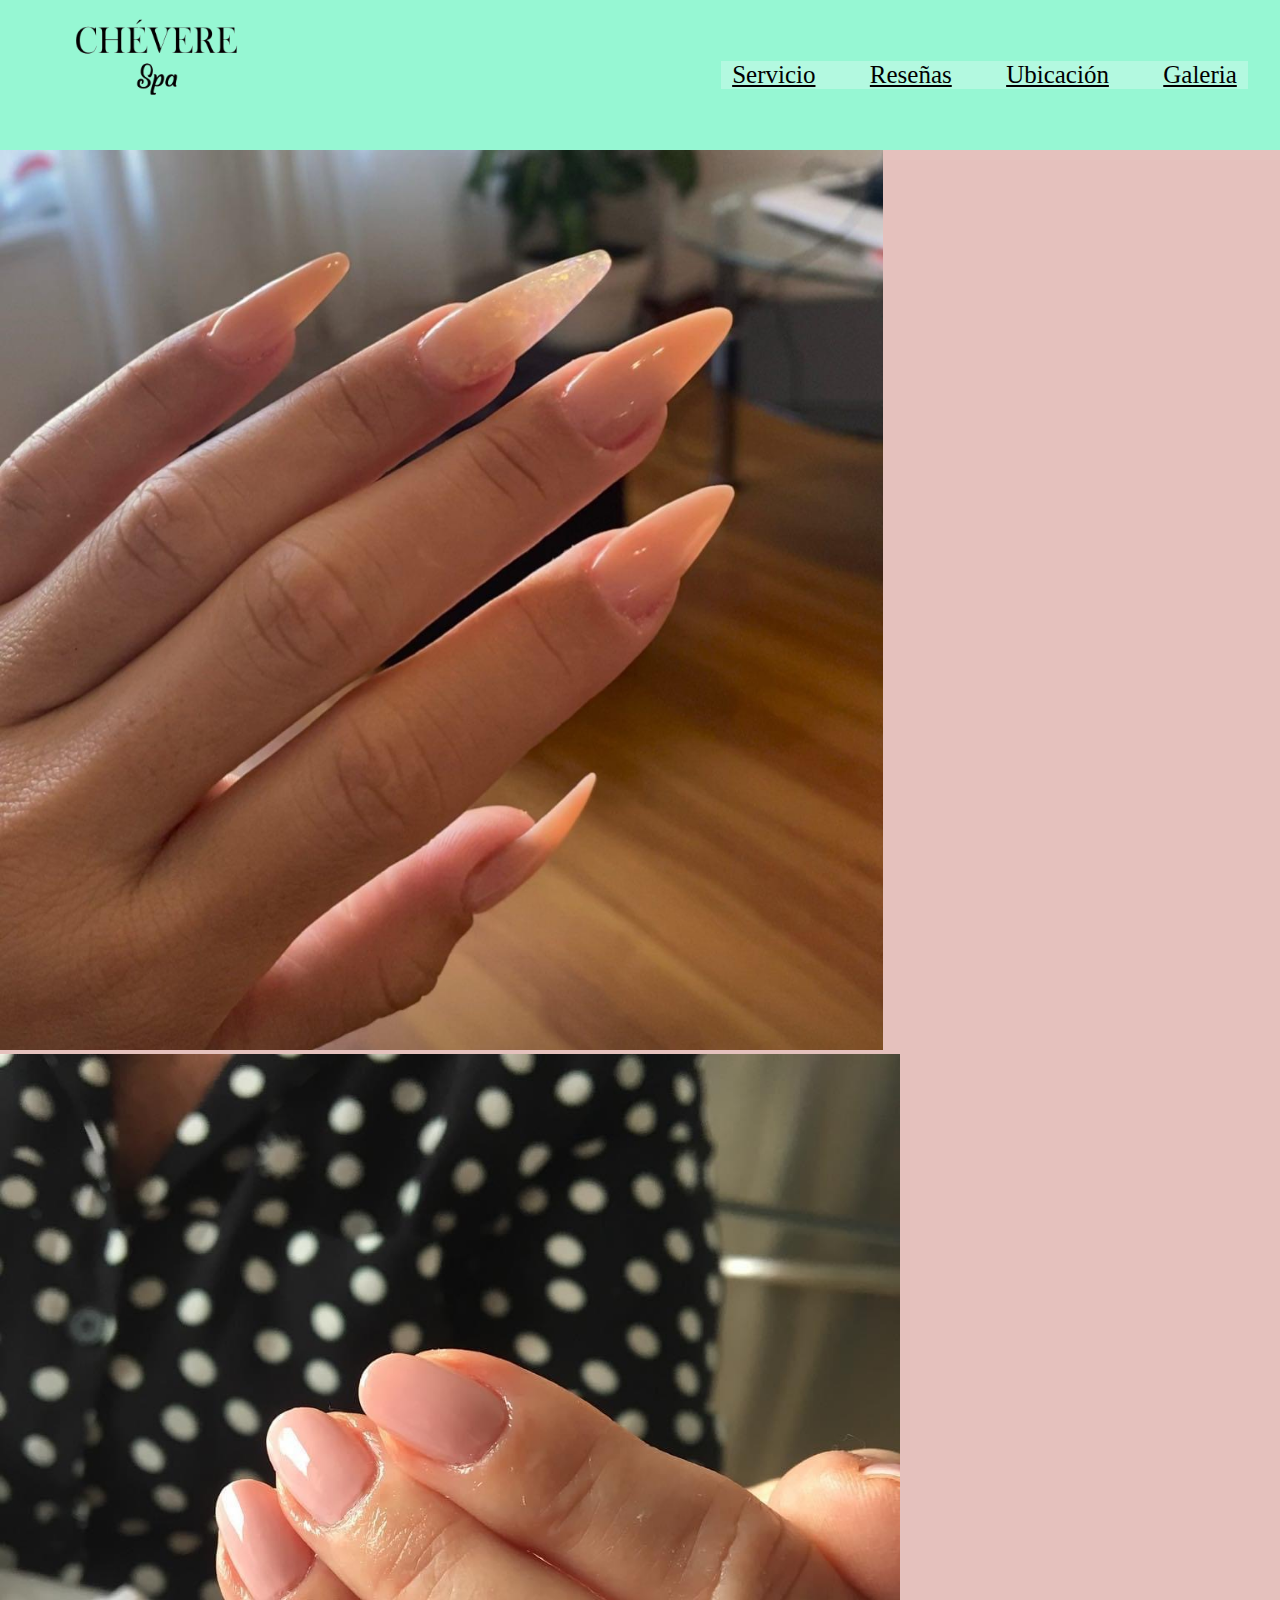
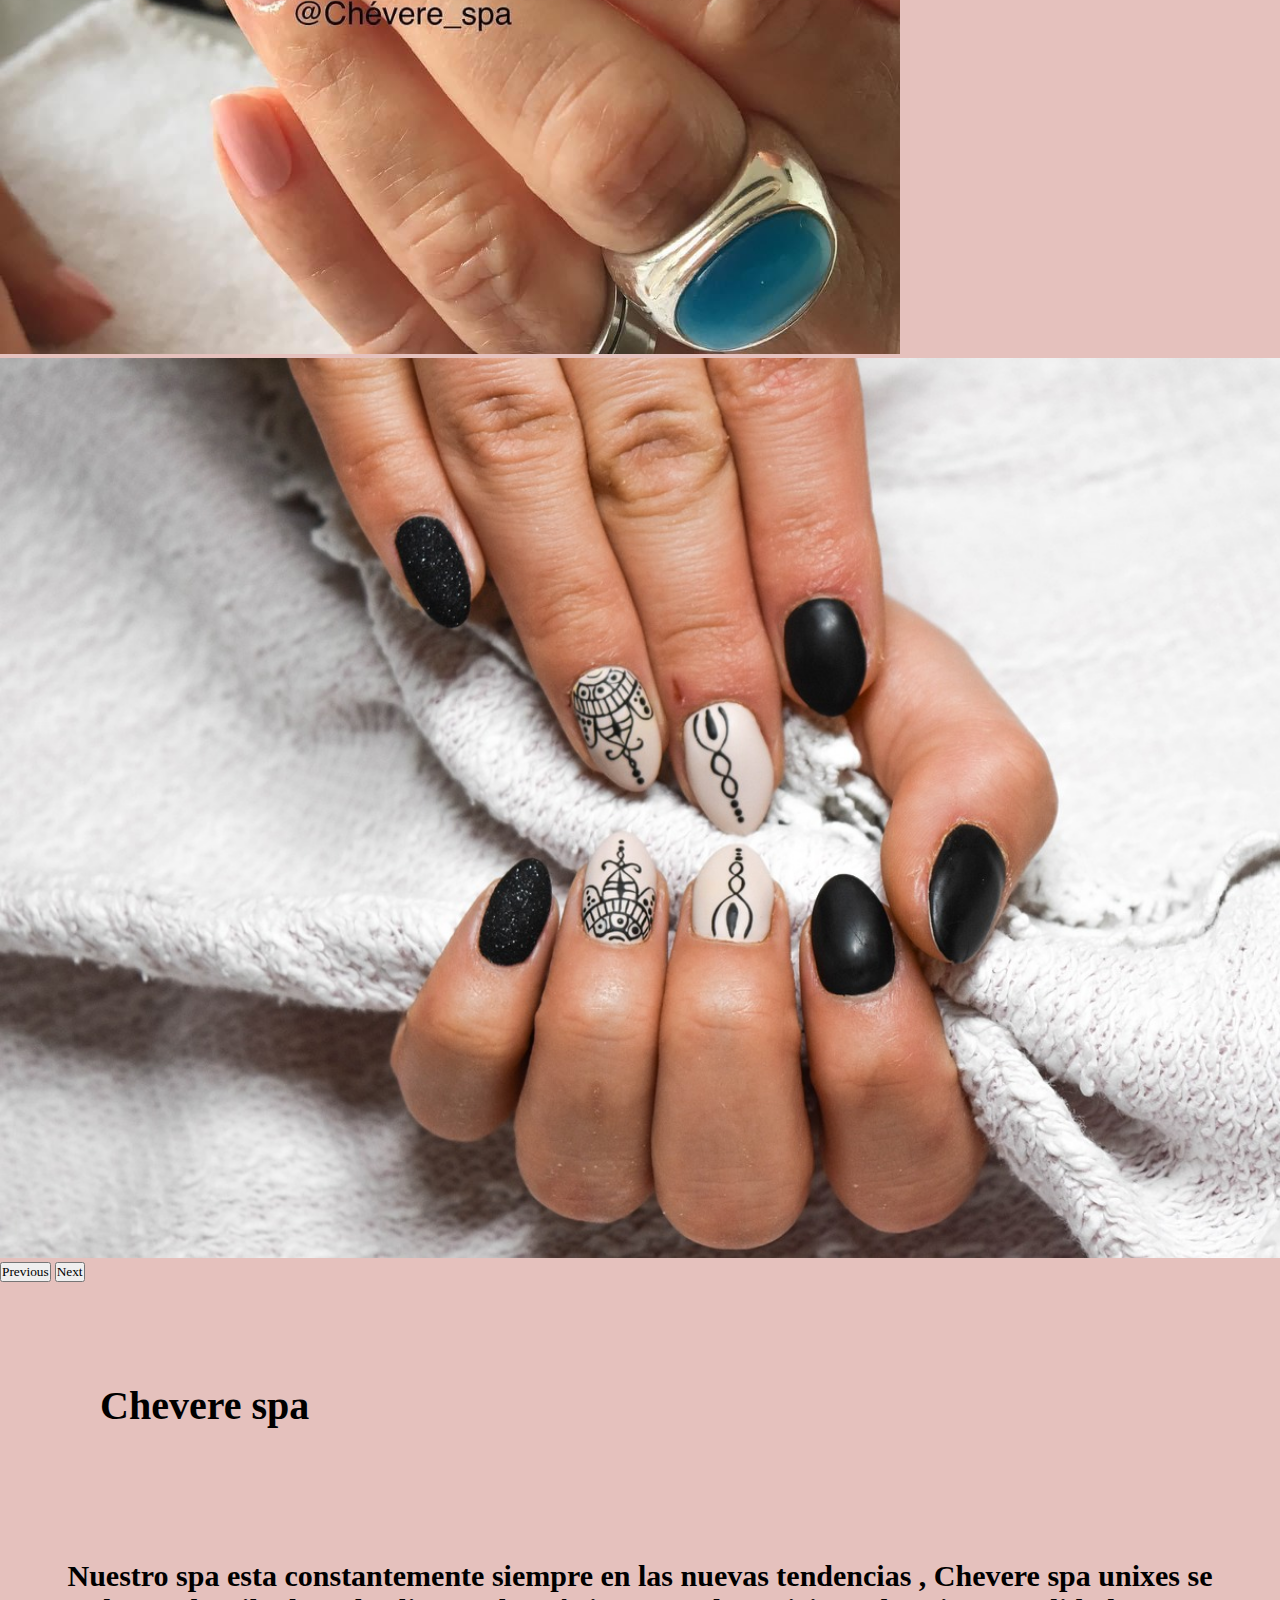
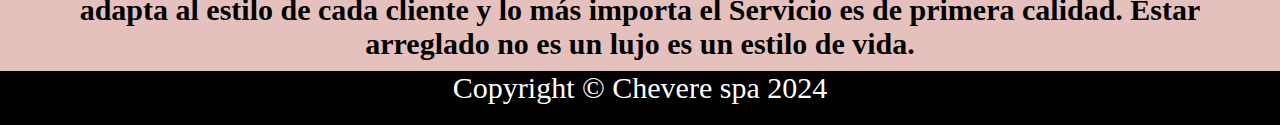
<file: index.html>
<!DOCTYPE html>
<html lang="es">
    <head>
        <meta charset="UTF-8" />
        <meta name="viewport" content="width=device-width, initial-scale=1.0" />
        <link rel="stylesheet" href="https://cdnjs.cloudflare.com/ajax/libs/font-awesome/6.5.1/css/all.min.css" integrity="sha512-DTOQO9RWCH3ppGqcWaEA1BIZOC6xxalwEsw9c2QQeAIftl+Vegovlnee1c9QX4TctnWMn13TZye+giMm8e2LwA==" crossorigin="anonymous" referrerpolicy="no-referrer" />
	    <link href="https://cdn.jsdelivr.net/npm/bootstrap@5.2.3/dist/css/bootstrap.min.css" rel="stylesheet" integrity="sha384-rbsA2VBKQhggwzxH7pPCaAqO46MgnOM80zW1RWuH61DGLwZJEdK2Kadq2F9CUG65" crossorigin="anonymous">
      <meta name="descriptio" content="El mejor spa de todo Buenos aires">
      <meta name="keywords" content="SPA, UÑAS, MANICURIA, PEDICURIA, CEJAS">
        <link rel="stylesheet" href="CSS/Estilos.css"/>
        <title>Chevere spa</title>
    </head>
    <body style="background-color: #e5c1bd;">
        <header class="header">
            <nav class="navbar">
                <img  style="width: 250px; height: 250px;margin-top: -50px;" src="IMG/ChevereSpaHeaderIndex.png" alt="">

                <label class="label_hamburguesa" for="menu_hamburguesa">
                    <svg
                        xmlns="http://www.w3.org/2000/svg"
                        width="35"
                        height="35"
                        fill="currentColor"
                        class="list_icon"
                        viewBox="0 0 16 16"
						
                    >
                        <path
                            fill-rule="evenodd"
                            d="M2.5 12a.5.5 0 0 1 .5-.5h10a.5.5 0 0 1 0 1H3a.5.5 0 0 1-.5-.5zm0-4a.5.5 0 0 1 .5-.5h10a.5.5 0 0 1 0 1H3a.5.5 0 0 1-.5-.5zm0-4a.5.5 0 0 1 .5-.5h10a.5.5 0 0 1 0 1H3a.5.5 0 0 1-.5-.5z"
                        />
                    </svg>
                </label>

                <input class="menu_hamburguesa" type="checkbox" name="" id="menu_hamburguesa">

                <ul class="ul_links" >

                    <li class="li_links">
                        <a href="PAGES/Servicio.html" class="link">Servicio</a>
                    </li>
                    <li class="li_links">
                        <a href="PAGES/Reseñas.html" class="link">Reseñas</a>
                    </li>
                    <li class="li_links">
                        <a href="PAGES/Ubicación.html" class="link">Ubicación</a>
                    </li>
					
					         <li class="li_links">
                        <a href="PAGES/Galeria.html" class="link">Galeria</a>
                    </li>

                </ul>
            </nav>
        </header>

        <div class="DivIndexCarousel">
          <div id="carouselExampleControls" class="carousel slide" data-bs-ride="carousel">
            <div class="carousel-inner">
              <div class="carousel-item active">
                <img src="IMG/CarruselIndex.JPG" class="d-block w-100" alt="Manos pintadas">
              </div>
              <div class="carousel-item">
                <img src="IMG/CarruselIndex2.JPG" class="d-block w-100"  alt="Manos pintadas">
              </div>
              <div class="carousel-item">
                <img src="IMG/CarruselIndex3.jpg" class="d-block w-100"  alt="Manos pintadas">
              </div>
            </div>
            <button class="carousel-control-prev" type="button" data-bs-target="#carouselExampleControls" data-bs-slide="prev">
              <span class="carousel-control-prev-icon" aria-hidden="true"></span>
              <span class="visually-hidden">Previous</span>
            </button>
            <button class="carousel-control-next" type="button" data-bs-target="#carouselExampleControls" data-bs-slide="next">
              <span class="carousel-control-next-icon" aria-hidden="true"></span>
              <span class="visually-hidden">Next</span>
            </button>
          </div>
        </div>
  
  <main>
        <div class="H12Index">
          <h1>Chevere spa</h1>
  
          <h2>Nuestro spa esta constantemente siempre en las nuevas tendencias ,  Chevere spa unixes se adapta al estilo de cada cliente y lo más importa el Servicio  es de primera calidad.
          Estar arreglado no es un lujo es un estilo de vida.</h2>
        </div>
      </main>

        <footer col-lg-4="" col-md-3="" col-sm-12="">
          <p>Copyright © Chevere spa 2024 </p>
          <div class="redes">
              <a href="pages/contactos.html">
                  <i class="fa-brands fa-instagram"></i>
              </a>
              <a href="pages/contactos.html">
                  <i class="fa-brands fa-facebook"></i>
              </a>
              <a href="pages/contactos.html">
                  <i class="fa-brands fa-twitter"></i>
              </a>
              <a href="pages/contactos.html">
                  <i class="fa-brands fa-whatsapp"></i>
              </a>  
          </div>
      </footer>

		<script src="https://cdn.jsdelivr.net/npm/bootstrap@5.2.3/dist/js/bootstrap.bundle.min.js" integrity="sha384-kenU1KFdBIe4zVF0s0G1M5b4hcpxyD9F7jL+jjXkk+Q2h455rYXK/7HAuoJl+0I4" crossorigin="anonymous"></script>
    </body>
</html>
</file>
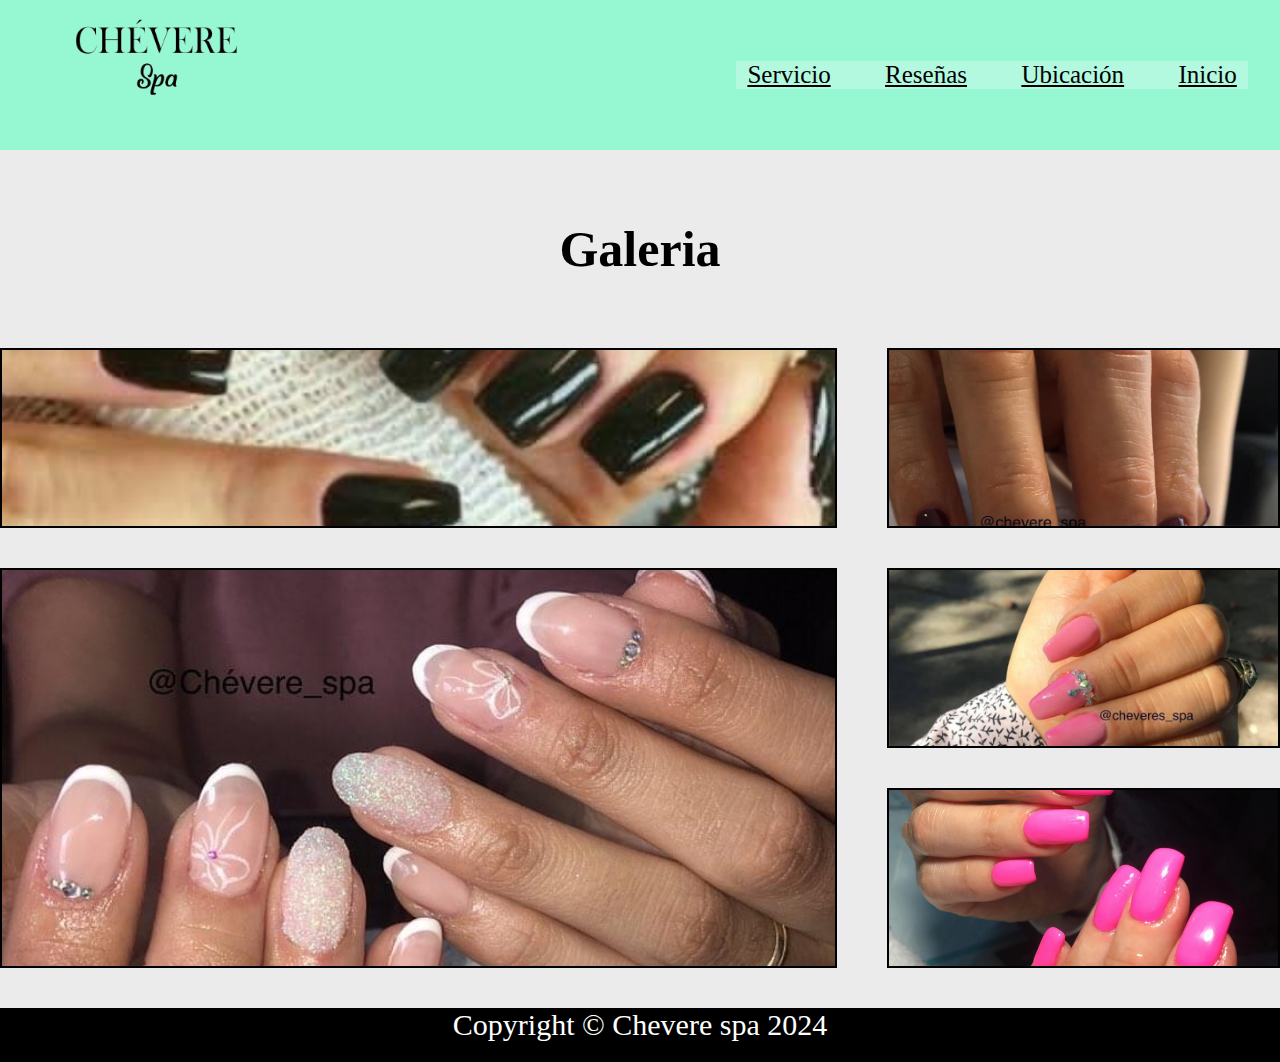
<file: PAGES/Galeria.html>
<!DOCTYPE html>
<html lang="es">
    <head>
        <meta charset="UTF-8" />
        <meta name="viewport" content="width=device-width, initial-scale=1.0" />
        <link rel="stylesheet" href="https://cdnjs.cloudflare.com/ajax/libs/font-awesome/6.5.1/css/all.min.css" integrity="sha512-DTOQO9RWCH3ppGqcWaEA1BIZOC6xxalwEsw9c2QQeAIftl+Vegovlnee1c9QX4TctnWMn13TZye+giMm8e2LwA==" crossorigin="anonymous" referrerpolicy="no-referrer" />
        <meta name="descriptio" content="Revisa nuestros trabajos">
      <meta name="keywords" content="SPA, UÑAS, MANICURIA, PEDICURIA, CEJAS, UBICACION, SERVICIO, RESEÑAS, 5 ESTRELLAS, GALERIA">
        <link rel="stylesheet" href="../CSS/Estilos.css"/>
        <title>Chevere spa</title>
    </head>
    <body style="background-color: #ebebeb;">
        <header class="header">
            <nav class="navbar">
                <img  style="width: 250px; height: 250px;margin-top: -50px;" src="../IMG/ChevereSpaHeaderIndex.png" alt="">

                <label class="label_hamburguesa" for="menu_hamburguesa">
                    <svg
                        xmlns="http://www.w3.org/2000/svg"
                        width="35"
                        height="35"
                        fill="currentColor"
                        class="list_icon"
                        viewBox="0 0 16 16"
						
                    >
                        <path
                            fill-rule="evenodd"
                            d="M2.5 12a.5.5 0 0 1 .5-.5h10a.5.5 0 0 1 0 1H3a.5.5 0 0 1-.5-.5zm0-4a.5.5 0 0 1 .5-.5h10a.5.5 0 0 1 0 1H3a.5.5 0 0 1-.5-.5zm0-4a.5.5 0 0 1 .5-.5h10a.5.5 0 0 1 0 1H3a.5.5 0 0 1-.5-.5z"
                        />
                    </svg>
                </label>

                <input class="menu_hamburguesa" type="checkbox" name="" id="menu_hamburguesa">

                <ul class="ul_links" >
                    <li class="li_links">
                        <a href="Servicio.html" class="link">Servicio</a>
                    </li>
                    <li class="li_links">
                        <a href="Reseñas.html" class="link">Reseñas</a>
                    </li>
                    <li class="li_links">
                        <a href="Ubicación.html" class="link">Ubicación</a>
                    </li>
					
					<li class="li_links">
                        <a href="../index.html" class="link">Inicio</a>
                    </li>


                </ul>
            </nav>
        </header>

        <div>
            <h1 class="H1Galeria">
                Galeria
            </h1>
        </div>

        <div class="galeria">
            <div class="item item1"></div>
            <div class="item item2"></div>
            <div class="item item3"></div>
            <div class="item item4"></div>
            <div class="item item5"></div>
         </div>

         <footer col-lg-4="" col-md-3="" col-sm-12="">
            <p>Copyright © Chevere spa 2024 </p>
            <div class="redes">
                <a href="pages/contactos.html">
                    <i class="fa-brands fa-instagram"></i>
                </a>
                <a href="pages/contactos.html">
                    <i class="fa-brands fa-facebook"></i>
                </a>
                <a href="pages/contactos.html">
                    <i class="fa-brands fa-twitter"></i>
                </a>
                <a href="pages/contactos.html">
                    <i class="fa-brands fa-whatsapp"></i>
                </a>  
            </div>
        </footer>
    </body>
</html>
</file>
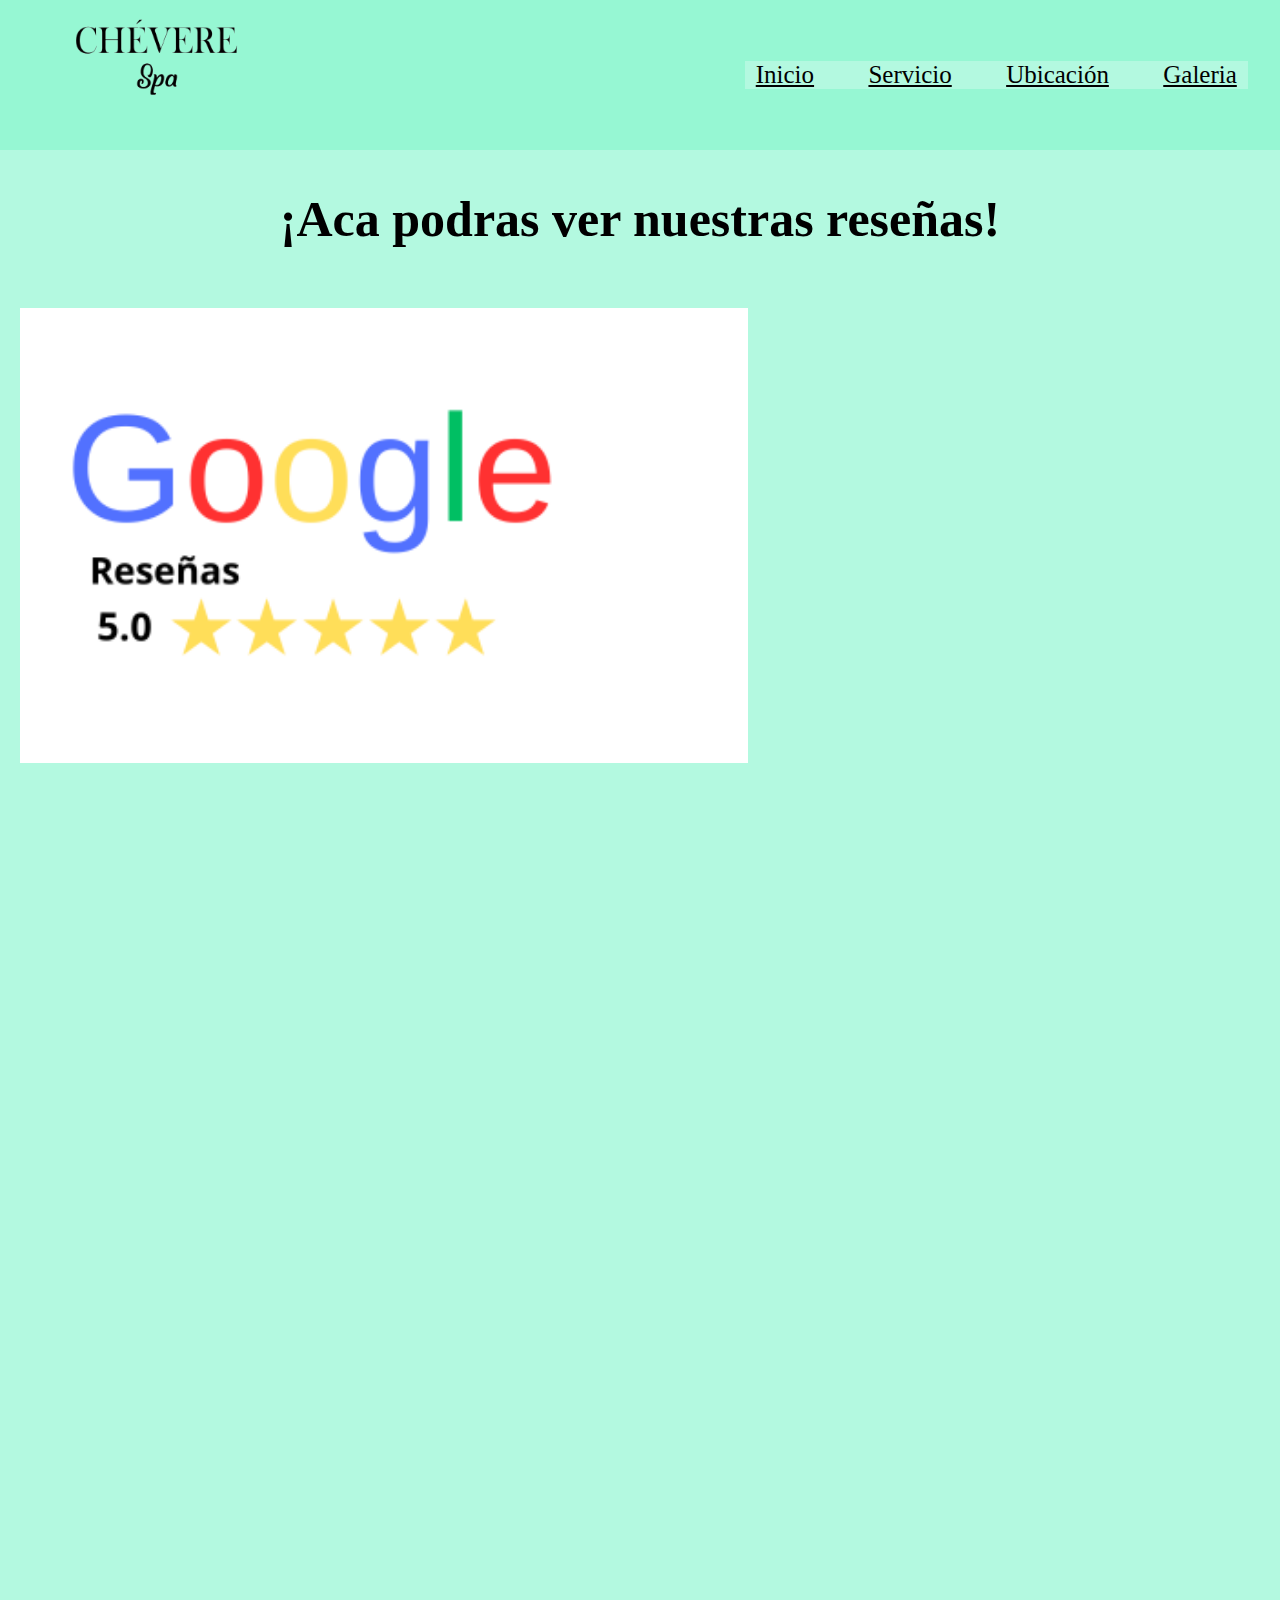
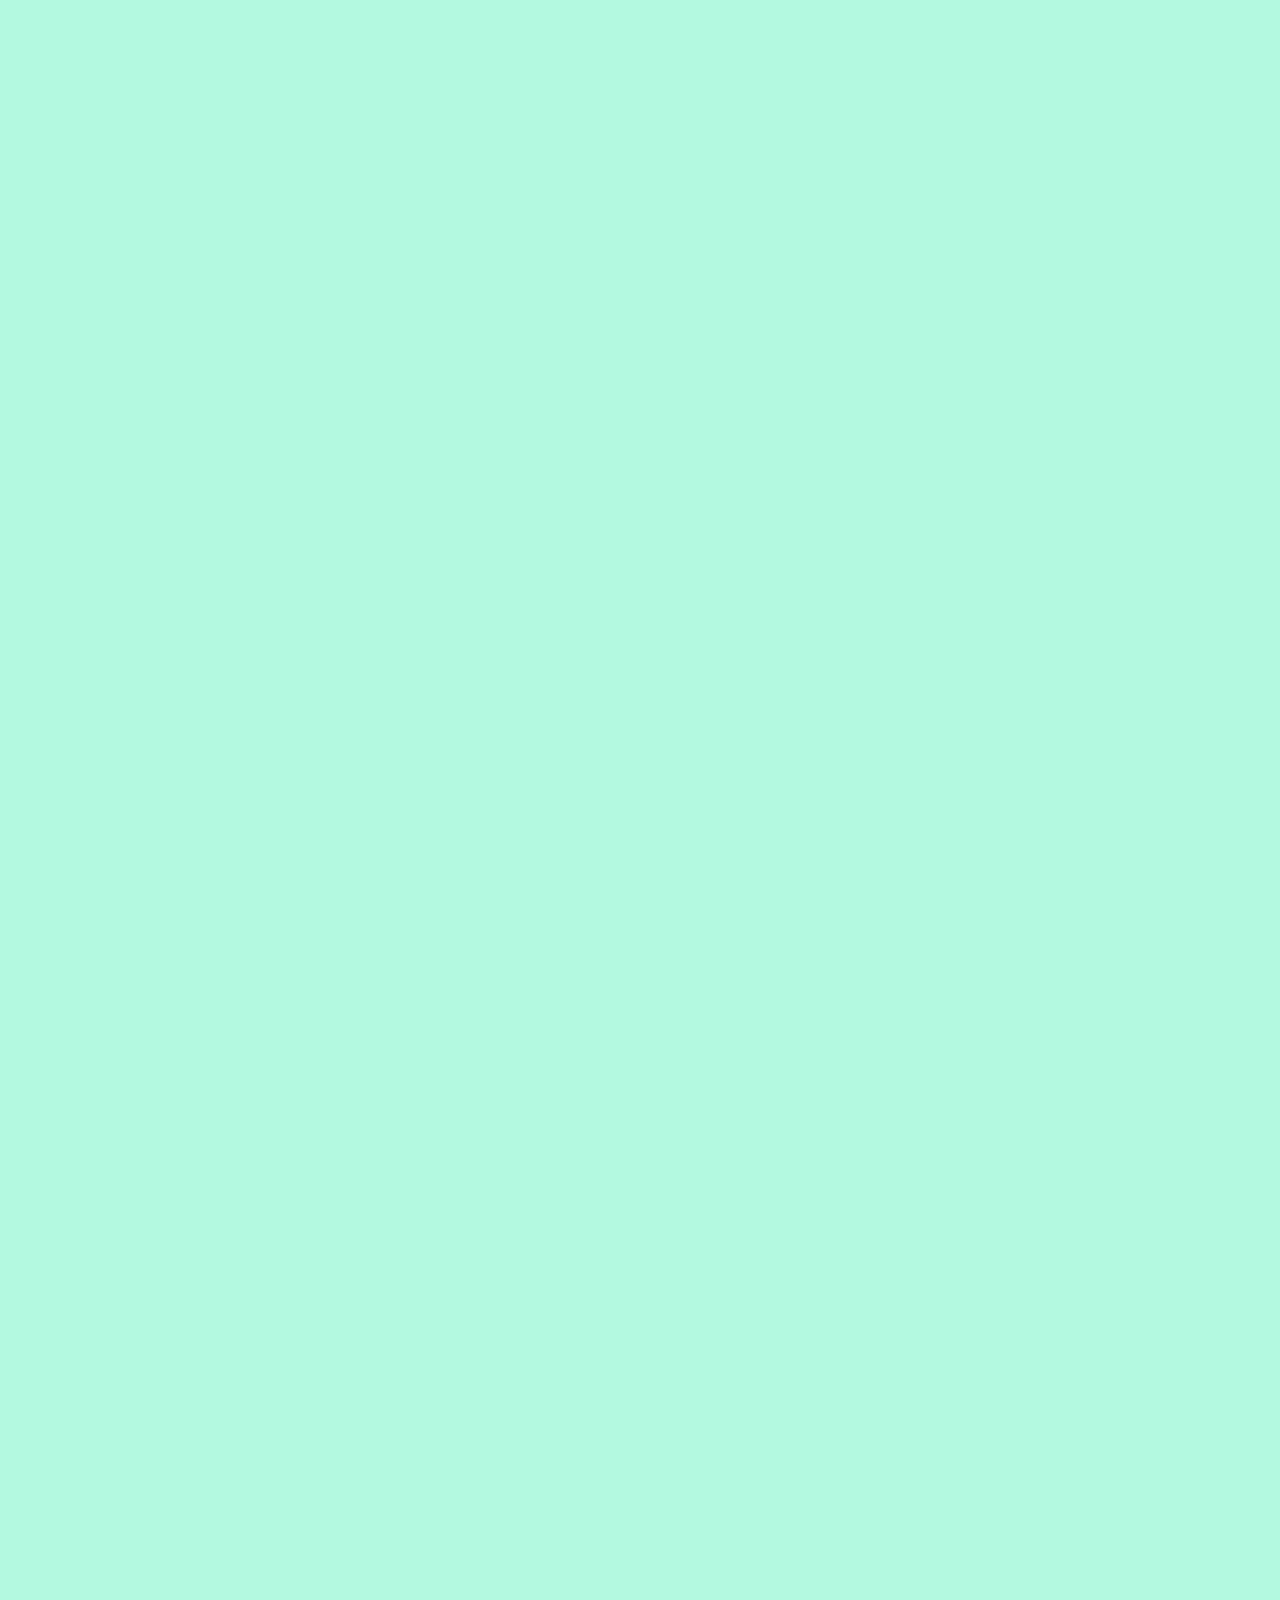
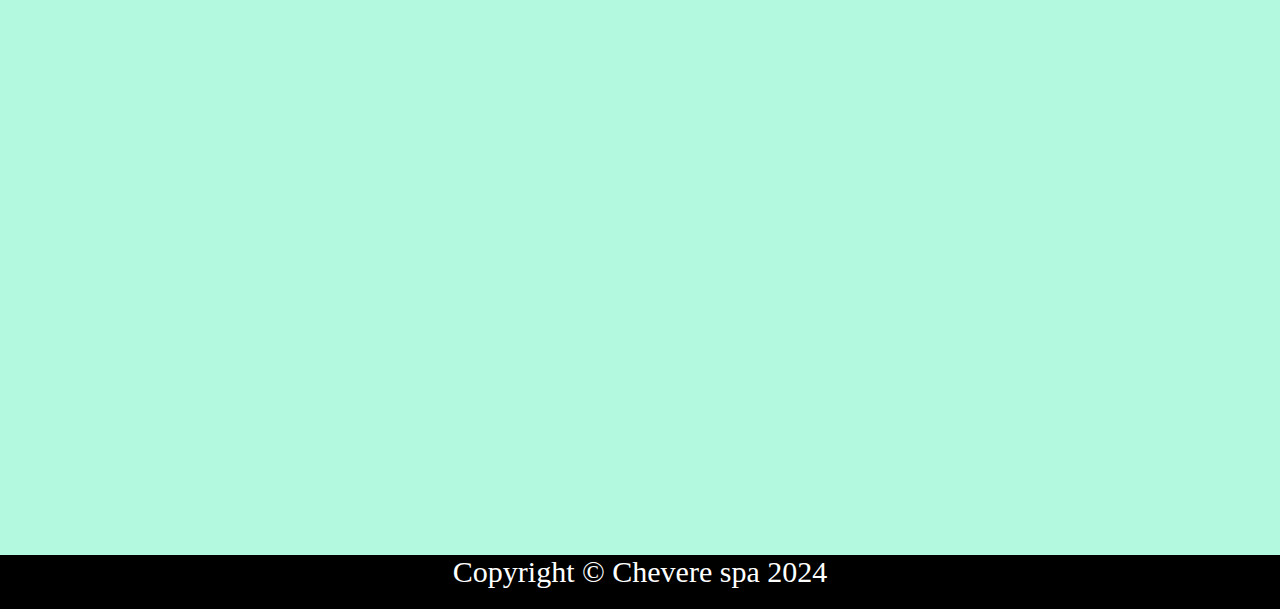
<file: PAGES/Reseñas.html>
<!DOCTYPE html>
<html lang="es">
    <head>
        <meta charset="UTF-8" />
        <meta name="viewport" content="width=device-width, initial-scale=1.0">
        <link rel="stylesheet" href="https://cdnjs.cloudflare.com/ajax/libs/font-awesome/6.5.1/css/all.min.css" integrity="sha512-DTOQO9RWCH3ppGqcWaEA1BIZOC6xxalwEsw9c2QQeAIftl+Vegovlnee1c9QX4TctnWMn13TZye+giMm8e2LwA==" crossorigin="anonymous" referrerpolicy="no-referrer" />
        <link href="https://unpkg.com/aos@2.3.1/dist/aos.css" rel="stylesheet">
        <script src="https://unpkg.com/aos@2.3.1/dist/aos.js"></script>
        <meta name="descriptio" content="Revisa nuestras reseñas 5 estrelas!!">
      <meta name="keywords" content="SPA, UÑAS, MANICURIA, PEDICURIA, CEJAS, UBICACION, SERVICIO, RESEÑAS, 5 ESTRELLAS">
        <link rel="stylesheet" href="../CSS/Estilos.css"/>
        <title>Chevere spa</title>
    </head>
    <body>
        <header class="header">
            <nav class="navbar">
                <img  style="width: 250px; height: 250px;margin-top: -50px;" src="../IMG/ChevereSpaHeaderIndex.png" alt="">

                <label class="label_hamburguesa" for="menu_hamburguesa">
                    <svg
                        xmlns="http://www.w3.org/2000/svg"
                        width="35"
                        height="35"
                        fill="currentColor"
                        class="list_icon"
                        viewBox="0 0 16 16"
						
                    >
                        <path
                            fill-rule="evenodd"
                            d="M2.5 12a.5.5 0 0 1 .5-.5h10a.5.5 0 0 1 0 1H3a.5.5 0 0 1-.5-.5zm0-4a.5.5 0 0 1 .5-.5h10a.5.5 0 0 1 0 1H3a.5.5 0 0 1-.5-.5zm0-4a.5.5 0 0 1 .5-.5h10a.5.5 0 0 1 0 1H3a.5.5 0 0 1-.5-.5z"
                        />
                    </svg>
                </label>

                <input class="menu_hamburguesa" type="checkbox" name="" id="menu_hamburguesa">

                <ul class="ul_links" >

                    <li class="li_links">
                        <a href="../index.html" class="link">Inicio</a>
                    </li>
                    <li class="li_links">
                        <a href="Servicio.html" class="link">Servicio</a>
                    </li>
                    <li class="li_links">
                        <a href="Ubicación.html" class="link">Ubicación</a>
                    </li>
					
					<li class="li_links">
                        <a href="Galeria.html" class="link">Galeria</a>
                    </li>

                </ul>
            </nav>
        </header>

        <h1>¡Aca podras ver nuestras reseñas!</h1>

        <div>
            <img class="ImgGoogleReseñas" src="../IMG/Google.png" alt="Imagen de google reseñas con 5 estrellas">
        </div>

            <div class="Reseñas">
                <img class="ReseñasImg1" data-aos="zoom-in" style="background-position: center;" src="../IMG/Camila.png"  alt="Reseñas de google">
            </div>

            <div class="Reseñas">
                <img class="ReseñasImg2" data-aos="zoom-in" src="../IMG/Gonzalo.png" alt="Reseñas de google">
            </div>

            <div class="Reseñas">
                <img class="ReseñasImg3" data-aos="zoom-in" src="../IMG/Mariana.png" alt="Reseñas de google">
            </div>

            <div class="Reseñas">
                <img class="ReseñasImg4" data-aos="zoom-in" src="../IMG/Martina.png" alt="Reseñas de google">
            </div>

            <div class="Reseñas">
                <img class="ReseñasImg5" data-aos="zoom-in" src="../IMG/Natalia.png" alt="Reseñas de google">
            </div>

            <div class="Reseñas">
                <img class="ReseñasImg6" data-aos="zoom-in" src="../IMG/Naza.png" alt="Reseñas de google">
            </div>


            <footer col-lg-4="" col-md-3="" col-sm-12="">
                <p>Copyright © Chevere spa 2024 </p>
                <div class="redes">
                    <a href="pages/contactos.html">
                        <i class="fa-brands fa-instagram"></i>
                    </a>
                    <a href="pages/contactos.html">
                        <i class="fa-brands fa-facebook"></i>
                    </a>
                    <a href="pages/contactos.html">
                        <i class="fa-brands fa-twitter"></i>
                    </a>
                    <a href="pages/contactos.html">
                        <i class="fa-brands fa-whatsapp"></i>
                    </a>  
                </div>
            </footer>

            <script>
                AOS.init();
              </script>


    </body>
</html>
</file>
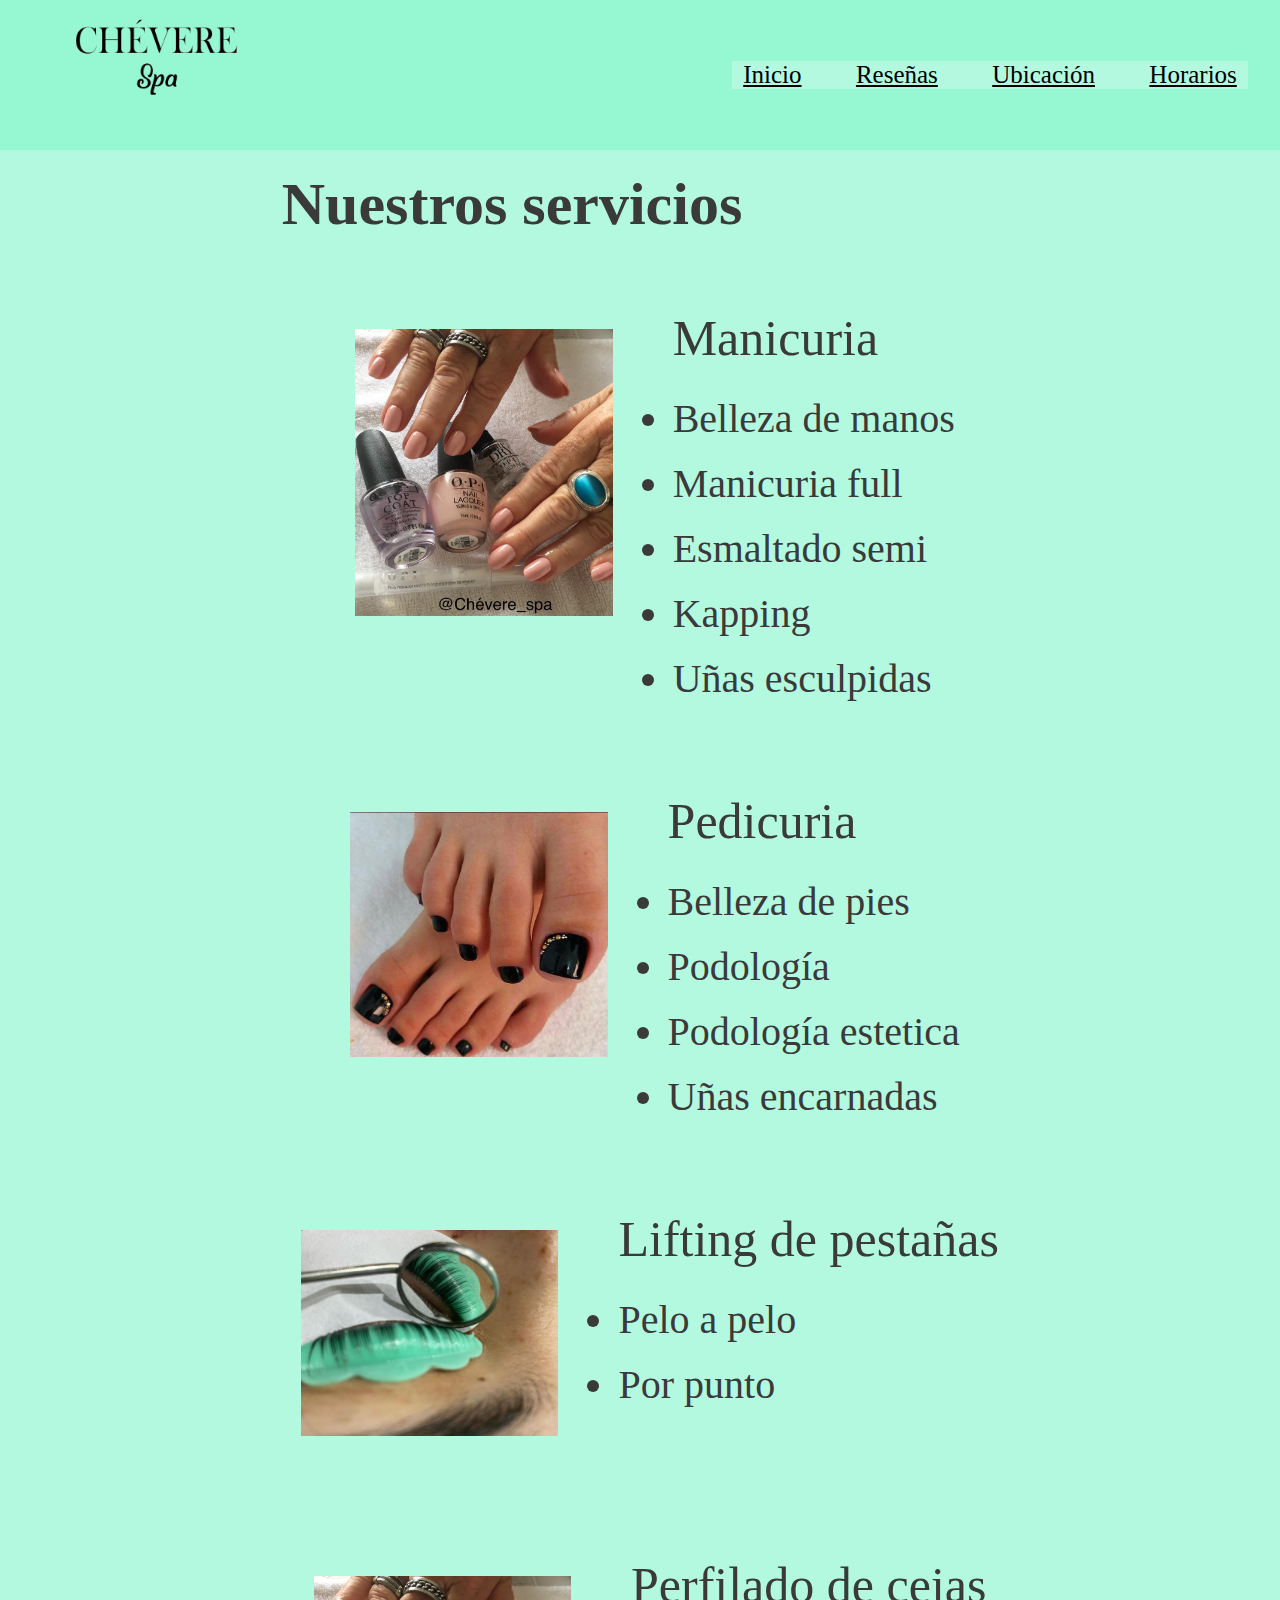
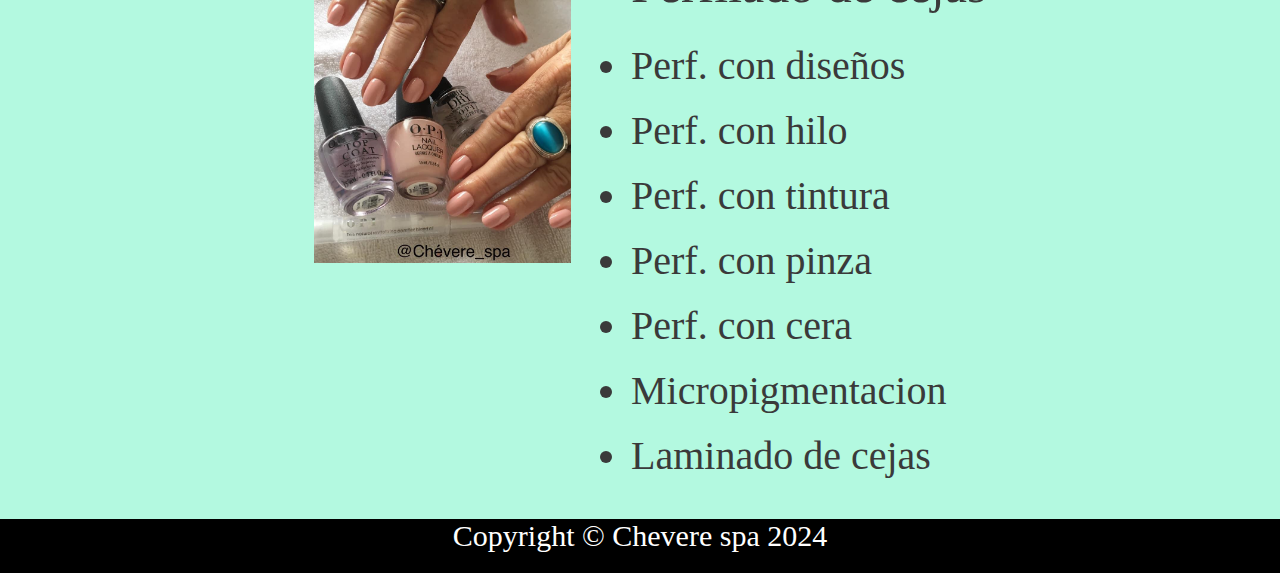
<file: PAGES/Servicio.html>
<!DOCTYPE html>
<html lang="es">
    <head>
        <meta charset="UTF-8" />
        <meta name="viewport" content="width=device-width, initial-scale=1.0" />
        <link rel="stylesheet" href="https://cdnjs.cloudflare.com/ajax/libs/font-awesome/6.5.1/css/all.min.css" integrity="sha512-DTOQO9RWCH3ppGqcWaEA1BIZOC6xxalwEsw9c2QQeAIftl+Vegovlnee1c9QX4TctnWMn13TZye+giMm8e2LwA==" crossorigin="anonymous" referrerpolicy="no-referrer" />
        <meta name="descriptio" content="Revisa nuestro servicios">
      <meta name="keywords" content="SPA, UÑAS, MANICURIA, PEDICURIA, CEJAS, UBICACION, SERVICIO">
        <link rel="stylesheet" href="../CSS/Estilos.css"/>
        <title>Chevere spa</title>
    </head>
    <body>
        <header class="header">
            <nav class="navbar">
                <img  style="width: 250px; height: 250px;margin-top: -50px;" src="../IMG/ChevereSpaHeaderIndex.png" alt="">

                <label class="label_hamburguesa" for="menu_hamburguesa">
                    <svg
                        xmlns="http://www.w3.org/2000/svg"
                        width="35"
                        height="35"
                        fill="currentColor"
                        class="list_icon"
                        viewBox="0 0 16 16"
						
                    >
                        <path
                            fill-rule="evenodd"
                            d="M2.5 12a.5.5 0 0 1 .5-.5h10a.5.5 0 0 1 0 1H3a.5.5 0 0 1-.5-.5zm0-4a.5.5 0 0 1 .5-.5h10a.5.5 0 0 1 0 1H3a.5.5 0 0 1-.5-.5zm0-4a.5.5 0 0 1 .5-.5h10a.5.5 0 0 1 0 1H3a.5.5 0 0 1-.5-.5z"
                        />
                    </svg>
                </label>

                <input class="menu_hamburguesa" type="checkbox" name="" id="menu_hamburguesa">

                <ul class="ul_links" >

                    <li class="li_links">
                        <a href="../index.html" class="link">Inicio</a>
                    </li>
                    <li class="li_links">
                        <a href="Reseñas.html" class="link">Reseñas</a>
                    </li>
                    <li class="li_links">
                        <a href="Ubicación.html" class="link">Ubicación</a>
                    </li>
					
					<li class="li_links">
                        <a href="Horarios.html" class="link">Horarios</a>
                    </li>

                </ul>
            </nav>
        </header>

        <main>

        <div>

            <h1 class="H1Servicios">Nuestros servicios</h1>
            
        </div>

        <div class="Manicuria">
            <img class="ImgsServicios" src="../IMG/Manicuria Servicio.JPG" alt="Manicuria">
        <div class="PLiServicios">
            <p class="PServicios">Manicuria</p>
            <br>
            <li class="LisServicios">Belleza de manos</li>
            <br>
            <li class="LisServicios">Manicuria full</li>
            <br>
            <li class="LisServicios">Esmaltado semi</li>
            <br>
            <li class="LisServicios">Kapping</li>
            <br>
            <li class="LisServicios">Uñas esculpidas</li>
        </div>

    </div>

        <div class="Manicuria">
                <img class="ImgsServicios" src="../IMG/PedicuriaServicios.JPG" alt="Pedicura">
            <div class="PLiServicios">
                <p class="PServicios">Pedicuria</p>
                <br>
                <li class="LisServicios">Belleza de pies</li>
                <br>
                <li class="LisServicios">Podología</li>
                <br>
                <li class="LisServicios">Podología estetica</li>
                <br>
                <li class="LisServicios">Uñas encarnadas</li>
            </div>

        </div>

        <div class="Manicuria">
            <img class="ImgsServicios" src="../IMG/LiftingServicio.jpg" alt="Lifting de pestañas">
            <div class="PLiServicios">
            <p class="PServicios">Lifting de pestañas</p>
            <br>
            <li class="LisServicios">Pelo a pelo</li>
            <br>
            <li class="LisServicios">Por punto</li>
            <br>
        </div>

        </div>

        <div class="Manicuria">
            <img class="ImgsServicios" src="../IMG/Manicuria Servicio.JPG" alt="Perfilado de cejas">
            <div class="PLiServicios">
            <p class="PServicios">Perfilado de cejas</p>
            <br>
            <li class="LisServicios">Perf. con diseños</li>
            <br>
            <li class="LisServicios">Perf. con hilo</li>
            <br>
            <li class="LisServicios">Perf. con tintura</li>
            <br>
            <li class="LisServicios">Perf. con pinza</li>
            <br>
            <li class="LisServicios">Perf. con cera</li>
            <br>
            <li class="LisServicios">Micropigmentacion</li>
            <br>
            <li class="LisServicios">Laminado de cejas</li>
            </div>
          

        </div>
    </main>


        <footer col-lg-4="" col-md-3="" col-sm-12="">
            <p>Copyright © Chevere spa 2024 </p>
            <div class="redes">
                <a href="pages/contactos.html">
                    <i class="fa-brands fa-instagram"></i>
                </a>
                <a href="pages/contactos.html">
                    <i class="fa-brands fa-facebook"></i>
                </a>
                <a href="pages/contactos.html">
                    <i class="fa-brands fa-twitter"></i>
                </a>
                <a href="pages/contactos.html">
                    <i class="fa-brands fa-whatsapp"></i>
                </a>  
            </div>
        </footer>
    
    </body>
</html>
</file>
<file: CSS/Estilos.css>
@charset "UTF-8";
* {
  margin: 0;
  padding: 0;
  box-sizing: border-box;
  font-family: "Playfair Display", serif;
}
* footer {
  height: auto;
  width: 60%;
  background-color: #000000;
  text-align: center;
  color: #fff;
  text-decoration: none;
  bottom: 0;
}
* footer p {
  font-size: 30px;
  margin-bottom: 20px;
}

:root {
  --color_primario: #96f7d3;
  --color_primario_suave: #b3f9e0;
  --color_blanco: #fff;
  --altura_header: 150px;
  --padding_left_right: 2rem;
  --ancho_maximo: 1200px;
}

f a {
  text-decoration: none;
}

ol, ul {
  list-style: none;
}

.header {
  height: var(--altura_header);
  background-color: var(--color_primario);
}

.navbar {
  height: 100%;
  display: flex;
  justify-content: space-between;
  align-items: center;
  flex-wrap: wrap;
  padding: 0 var(--padding_left_right);
}

.menu_hamburguesa {
  display: none;
}

.menu_hamburguesa:checked + .ul_links {
  height: calc(100vh - var(--altura_header));
}

.list_icon {
  color: black;
  cursor: pointer;
}

.ul_links {
  width: 100%;
  background-color: var(--color_primario_suave);
  position: absolute;
  z-index: 1;
  top: var(--altura_header);
  left: 0;
  height: 0;
  overflow: hidden;
  /* height: calc(100vh - var(--altura_header)); */
  display: flex;
  flex-direction: column;
  justify-content: center;
  align-items: center;
  gap: 3rem;
  transition: all 0.3s;
}

.link {
  font-size: 50px;
  color: black;
}

@media (min-width: 768px) {
  .label_hamburguesa {
    display: none;
  }
  .ul_links {
    position: static;
    width: auto;
    height: auto;
    flex-direction: row;
    gap: 2rem;
    margin-top: -50px;
    margin-left: -150px;
  }
  .link {
    font-size: 1rem;
    transition: all 0.3s;
    padding: 0.2rem 0.7rem;
  }
  a:hover {
    background-color: white;
  }
}
@media (min-width: 1200px) {
  .label_hamburguesa {
    display: none;
  }
  .ul_links {
    position: static;
    width: auto;
    height: auto;
    flex-direction: row;
    gap: 2rem;
    margin-top: -50px;
    margin-left: -150px;
  }
  .ul_links a {
    font-size: 25px;
  }
}
.d-block {
  height: 500px;
}

@media (min-width: 768px) {
  .d-block {
    height: 900px;
  }
}
@media (min-width: 1300px) {
  .d-block {
    height: 1100px;
  }
}
main .H12Index {
  text-align: center;
  padding: 20px;
}

@media (min-width: 1621px) {
  .H12Index {
    padding: 50px;
  }
}
footer {
  height: auto;
  width: 100%;
  background-color: #000000;
  text-align: center;
  color: #fff;
  text-decoration: none;
}
footer p {
  font-size: 30px;
  margin-bottom: 20px;
}
footer .redes i {
  color: #fff;
  font-size: 50px;
  letter-spacing: 15px;
}
footer footer a:hover {
  color:   #c0ecf6;
}

.H1Servicios {
  font-size: 60px;
  text-align: center;
  color: #3a3a3a;
  padding: 20px;
}

@media (min-width: 768px) {
  .H1Servicios {
    width: 80%;
    background-color: #b3f9e0;
    margin: 0 auto;
    background-position: center;
  }
}
main .Manicuria {
  padding: 30px;
}
main .Manicuria .ImgsServicios {
  height: 20%;
  width: 100%;
  padding: 10px;
  border-radius: 25px;
}
@media (min-width: 768px) {
  main .Manicuria .ImgsServicios {
    height: 20px;
    width: 40px;
    padding: 40px;
  }
}
main .Manicuria .PLiServicios .PServicios {
  font-size: 40px;
  color: #3a3a3a;
  padding: 10px;
}
main .Manicuria .PLiServicios .LisServicios {
  font-size: 20px;
  color: #3a3a3a;
  margin-left: 10px;
}

@media (min-width: 768px) {
  main .Manicuria {
    width: 80%;
    display: flex;
    justify-content: center;
    background-color: #b3f9e0;
    margin: 0 auto;
    background-position: center;
  }
  main .Manicuria .ImgsServicios {
    display: flex;
    display: block;
    width: 35%;
    height: 30%;
  }
  main .Manicuria .PLiServicios {
    padding: 10px;
  }
  main .Manicuria .PLiServicios .PServicios {
    font-size: 50px;
  }
  main .Manicuria .PLiServicios .LisServicios {
    font-size: 40px;
  }
}
body {
  display: flex;
  flex-direction: column;
}
body h1 {
  font-size: 50px;
  padding: 40px;
  text-align: center;
}
body .ImgGoogleReseñas {
  display: flex;
  justify-content: center;
  padding: 20px;
  width: 100%;
  max-width: 768px;
}
body .Reseñas {
  margin: 10px;
}
body .Reseñas .ReseñasImg1 {
  border: 2px solid black;
  width: 100%;
  max-width: 760px;
}
body .Reseñas .ReseñasImg2 {
  border: 2px solid black;
  width: 100%;
  max-width: 760px;
}
body .Reseñas .ReseñasImg3 {
  border: 2px solid black;
  width: 100%;
  max-width: 760px;
}
body .Reseñas .ReseñasImg4 {
  border: 2px solid black;
  width: 100%;
  max-width: 760px;
}
body .Reseñas .ReseñasImg5 {
  border: 2px solid black;
  width: 100%;
  max-width: 760px;
}
body .Reseñas .ReseñasImg6 {
  border: 2px solid black;
  width: 100%;
  max-width: 760px;
}
@media (min-width: 768px) {
  body .Reseñas .ReseñasImg1 {
    border: 2px solid black;
    height: 30%;
    width: 50%;
    margin: 40px;
    float: left;
  }
  body .Reseñas .ReseñasImg2 {
    border: 2px solid black;
    height: 30%;
    width: 50%;
    margin: 40px;
    float: right;
  }
  body .Reseñas .ReseñasImg3 {
    border: 2px solid black;
    height: 30%;
    width: 50%;
    margin: 40px;
    float: left;
  }
  body .Reseñas .ReseñasImg4 {
    border: 2px solid black;
    height: 30%;
    width: 50%;
    margin: 40px;
    float: right;
  }
  body .Reseñas .ReseñasImg5 {
    border: 2px solid black;
    height: 30%;
    width: 50%;
    margin: 40px;
    float: left;
  }
  body .Reseñas .ReseñasImg6 {
    border: 2px solid black;
    height: 30%;
    width: 50%;
    margin: 40px;
    float: right;
  }
}
body footer {
  height: auto;
  width: 100%;
  background-color: #000000;
  text-align: center;
  color: #fff;
  text-decoration: none;
}
body footer p {
  font-size: 30px;
  margin-bottom: 20px;
}
body footer .redes i {
  color: #fff;
  font-size: 50px;
  letter-spacing: 15px;
}
body footer footer a:hover {
  color: #c0ecf6;
}

.H1Galeria {
  text-align: center;
  justify-content: center;
  margin: 30px;
}

.galeria {
  display: flex;
  flex-wrap: wrap;
  height: auto;
  display: grid;
  grid-template-columns: 1fr;
  grid-template-rows: repeat(5, 400px);
  grid-template-areas: "img1" "img2" "img3" "img4" "img5" "img6";
  margin-bottom: 20px;
}
.galeria .item {
  border: 2px solid black;
  padding: 50px;
}
.galeria .item1 {
  grid-area: img1;
  background-image: url(../IMG/Galeria1.JPG);
  background-size: cover;
  background-position: center;
  margin-bottom: 20px;
}
.galeria .item2 {
  grid-area: img2;
  background-image: url(../IMG/Galeria2.JPG);
  background-size: cover;
  background-position: center;
  margin-bottom: 20px;
}
.galeria .item3 {
  grid-area: img3;
  background-image: url(../IMG/Galeria3.JPG);
  background-size: cover;
  background-position: center;
  margin-bottom: 20px;
}
.galeria .item4 {
  grid-area: img4;
  background-image: url(../IMG/Galeria4.JPG);
  background-size: cover;
  background-position: center;
  margin-bottom: 20px;
}
.galeria .item5 {
  grid-area: img5;
  background-image: url(../IMG/Galeria5.JPG);
  background-size: cover;
  background-position: center;
  margin-bottom: 20px;
}

@media (min-width: 768px) {
  .galeria {
    display: flex;
    flex-wrap: wrap;
    height: auto;
    display: grid;
    grid-template-columns: repeat(3, 1fr);
    grid-template-rows: repeat(3, 200px);
    grid-template-areas: "img1 img1 img2" "img3 img3 img4" "img3 img3 img5";
    grid-gap: 20px 50px;
  }
  .galeria .item {
    border: 2px solid black;
    padding: 50px;
  }
  .galeria .item1 {
    grid-area: img1;
    background-image: url(../IMG/Galeria1.JPG);
    background-size: cover;
    background-position: center;
  }
  .galeria .item2 {
    grid-area: img2;
    background-image: url(../IMG/Galeria2.JPG);
    background-size: cover;
    background-position: center;
  }
  .galeria .item3 {
    grid-area: img3;
    background-image: url(../IMG/Galeria3.JPG);
    background-size: cover;
    background-position: center;
  }
  .galeria .item4 {
    grid-area: img4;
    background-image: url(../IMG/Galeria4.JPG);
    background-size: cover;
    background-position: center;
  }
  .galeria .item5 {
    grid-area: img5;
    background-image: url(../IMG/Galeria5.JPG);
    background-size: cover;
    background-position: center;
  }
}
body {
  background-color: #b3f9e0;
}
body main h1 {
  font-size: 40px;
  margin: 40px;
  justify-content: center;
  text-align: center;
}
@media (min-width: 768px) {
  body main h1 {
    float: left;
  }
}
body main h2 {
  padding: 10px;
  font-size: 30px;
  text-align: center;
  margin-top: 40px;
}
@media (min-width: 768px) {
  body main h2 {
    text-align: none;
    float: left;
    margin-top: none;
    padding: none;
  }
}

#carrusel-caja {
  -moz-animation: automatizacion 15s infinite linear;
  -o-animation: automatizacion 15s infinite linear;
  -webkit-animation: automatizacion 15s infinite linear;
  animation: automatizacion 15s infinite linear;
  -webkit-transition: all 0.75s ease;
  -moz-transition: all 0.75s ease;
  -ms-transition: all 0.75s ease;
  -o-transition: all 0.75s ease;
  transition: all 0.75s ease;
  height: 40%;
  width: 300%;
  text-align: center;
  padding: 10px;
}

#carrusel-contenido {
  margin: 0 auto;
  overflow: hidden;
  text-align: left;
}

.imagenes {
  height: 500px;
  width: 100%;
  max-width: 768px;
}

.carrusel-elemento {
  float: left;
  width: 33.333%;
}

@-moz-keyframes automatizacion {
  0% {
    margin-left: 0;
  }
  30% {
    margin-left: 0;
  }
  35% {
    margin-left: -100%;
  }
  65% {
    margin-left: -100%;
  }
  70% {
    margin-left: -200%;
  }
  95% {
    margin-left: -200%;
  }
  100% {
    margin-left: 0;
  }
}
@-webkit-keyframes automatizacion {
  0% {
    margin-left: 0;
  }
  30% {
    margin-left: 0;
  }
  35% {
    margin-left: -100%;
  }
  65% {
    margin-left: -100%;
  }
  70% {
    margin-left: -200%;
  }
  95% {
    margin-left: -200%;
  }
  100% {
    margin-left: 0;
  }
}
@keyframes automatizacion {
  0% {
    margin-left: 0;
  }
  30% {
    margin-left: 0;
  }
  35% {
    margin-left: -100%;
  }
  65% {
    margin-left: -100%;
  }
  70% {
    margin-left: -200%;
  }
  95% {
    margin-left: -200%;
  }
  100% {
    margin-left: 0;
  }
}

/*# sourceMappingURL=Estilos.css.map */
</file>
